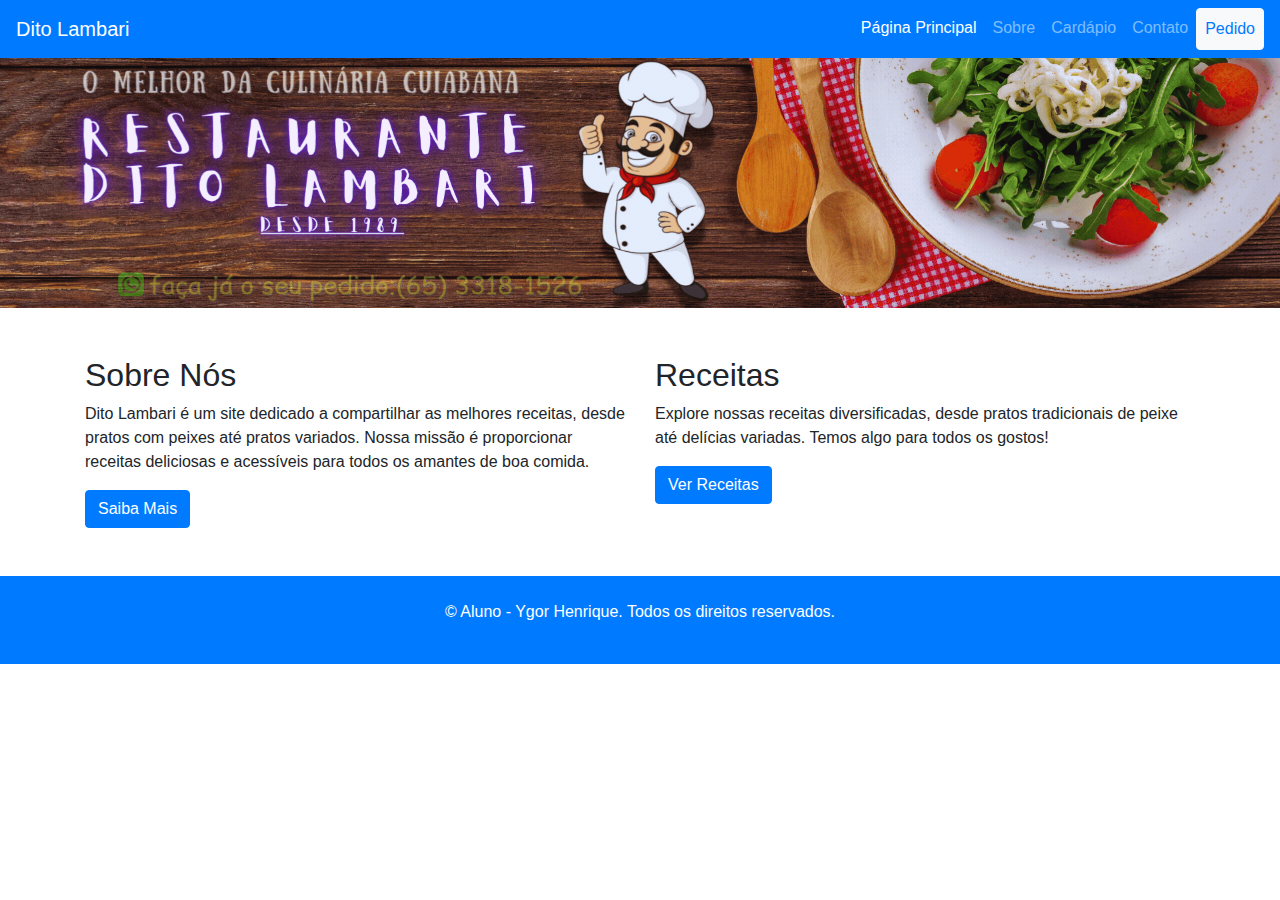
<file: index.html>
<!DOCTYPE html>
<html lang="pt-br">
<head>
    <meta charset="UTF-8">
    <meta name="viewport" content="width=device-width, initial-scale=1.0">
    <title>Dito Lambari - Página Principal</title>
    <link rel="stylesheet" href="https://stackpath.bootstrapcdn.com/bootstrap/4.5.2/css/bootstrap.min.css">
    <link rel="stylesheet" href="https://cdnjs.cloudflare.com/ajax/libs/font-awesome/5.15.4/css/all.min.css">
    <link rel="stylesheet" href="styles.css">
    <script src="https://code.jquery.com/jquery-3.5.1.min.js"></script>
    <script src="https://stackpath.bootstrapcdn.com/bootstrap/4.5.2/js/bootstrap.min.js"></script>
    <style>
        /* Estilo para o header com imagem de fundo */
        .header-bg {
            background-image: url(capa.gif); 
            background-size: 100% 100%; 
            background-position: center; 
            background-repeat: no-repeat; 
            width: 100%; 
            height: 250px; 
        }
       
    </style>
</head>
<body>
    <!-- Navbar -->
    <nav class="navbar navbar-expand-lg navbar-dark bg-primary">
        <a class="navbar-brand" href="index.html">Dito Lambari</a>
        <button class="navbar-toggler" type="button" data-toggle="collapse" data-target="#navbarNav" aria-controls="navbarNav" aria-expanded="false" aria-label="Toggle navigation">
            <span class="navbar-toggler-icon"></span>
        </button>
        <div class="collapse navbar-collapse" id="navbarNav">
            <ul class="navbar-nav ml-auto">
                <li class="nav-item active">
                    <a class="nav-link" href="index.html">Página Principal</a>
                </li>
                <li class="nav-item">
                    <a class="nav-link" href="sobre.html">Sobre</a>
                </li>
                <li class="nav-item">
                    <a class="nav-link" href="receitas.html">Cardápio</a>
                </li>
                <li class="nav-item">
                    <a class="nav-link" href="contato.html">Contato</a>
                </li>
                <li class="nav-item">
                    <a class="nav-link btn btn-light text-primary" href="pedido.html">Pedido</a>
                </li>
            </ul>
        </div>
    </nav>
    <!-- Header -->
    <header class="header-bg text-center">        
    </header>

    <!-- Main Content -->
    <main class="container my-5">
        <div class="row">
            <div class="col-md-6">
                <h2>Sobre Nós</h2>
                <p>Dito Lambari é um site dedicado a compartilhar as melhores receitas, desde pratos com peixes até pratos variados. Nossa missão é proporcionar receitas deliciosas e acessíveis para todos os amantes de boa comida.</p>
                <a href="sobre.html" class="btn btn-primary">Saiba Mais</a>
            </div>
            <div class="col-md-6">
                <h2>Receitas</h2>
                <p>Explore nossas receitas diversificadas, desde pratos tradicionais de peixe até delícias variadas. Temos algo para todos os gostos!</p>
                <a href="receitas.html" class="btn btn-primary">Ver Receitas</a>
            </div>
        </div>
    </main>

    <!-- Footer -->
    <footer class="text-center py-4 bg-primary text-white">
        <p>&copy; Aluno - Ygor Henrique. Todos os direitos reservados.</p>
    </footer>

    <script src="scripts.js"></script>
</body>
</html>
</file>
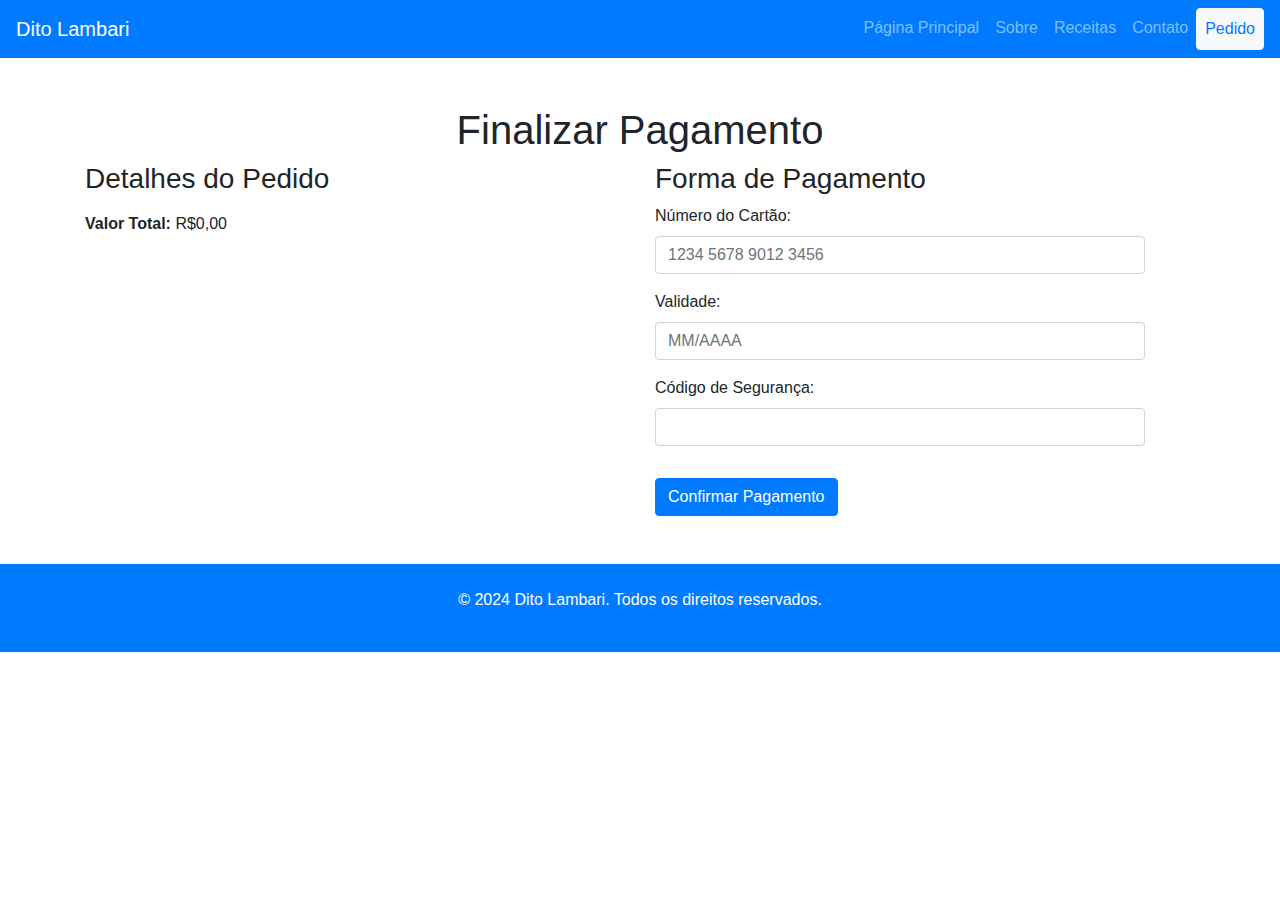
<file: checkout.html>
<!DOCTYPE html>
<html lang="pt-br">
<head>
    <meta charset="UTF-8">
    <meta name="viewport" content="width=device-width, initial-scale=1.0">
    <title>Dito Lambari - Finalizar Pagamento</title>
    <link rel="stylesheet" href="https://stackpath.bootstrapcdn.com/bootstrap/4.5.2/css/bootstrap.min.css">
    <link rel="stylesheet" href="https://cdnjs.cloudflare.com/ajax/libs/font-awesome/5.15.4/css/all.min.css">
    <script src="https://code.jquery.com/jquery-3.5.1.min.js"></script>
    <script src="https://stackpath.bootstrapcdn.com/bootstrap/4.5.2/js/bootstrap.min.js"></script>
    <style>
        .card {
            height: 100%;
        }
        .card-img-top {
            height: 200px;
            object-fit: cover;
            transition: transform 0.3s ease-in-out;
        }
        .card-img-top:hover {
            transform: translateY(-10px);
        }
        .order-controls {
            display: flex;
            align-items: center;
            justify-content: space-between;
        }
        .quantity-input {
            width: 50px;
            margin-right: 10px;
            text-align: center;
        }
        .price {
            margin-bottom: 15px;
        }
        .payment-form input {
            width: 100%;
        }
        .payment-form input[type="text"] {
            width: calc(100% - 50px);
            display: inline-block;
        }
    </style>
    <script>
        $(document).ready(function() {
            // Função para exibir os itens do carrinho na página de checkout
            function displayCartItems() {
                const urlParams = new URLSearchParams(window.location.search);
                const cartItems = JSON.parse(urlParams.get('items'));
                let totalAmount = 0;

                let itemList = '';
                cartItems.forEach(item => {
                    const itemTotal = item.quantity * item.price;
                    totalAmount += itemTotal;
                    itemList += `<li>${item.name} - ${item.quantity} x R$${item.price.toFixed(2)} = R$${itemTotal.toFixed(2)}</li>`;
                });

                $('#cart').html(itemList);
                $('#totalAmount').text(`R$${totalAmount.toFixed(2)}`);
            }

            displayCartItems();

            // Ajustar o número do cartão para 16 dígitos
            $('#numeroCartao').on('input', function() {
                this.value = this.value.replace(/\D/g, '').slice(0, 16);
            });
        });
    </script>
</head>
<body>
    <nav class="navbar navbar-expand-lg navbar-dark bg-primary">
        <a class="navbar-brand" href="index.html">Dito Lambari</a>
        <button class="navbar-toggler" type="button" data-toggle="collapse" data-target="#navbarNav" aria-controls="navbarNav" aria-expanded="false" aria-label="Toggle navigation">
            <span class="navbar-toggler-icon"></span>
        </button>
        <div class="collapse navbar-collapse" id="navbarNav">
            <ul class="navbar-nav ml-auto">
                <li class="nav-item">
                    <a class="nav-link" href="index.html">Página Principal</a>
                </li>
                <li class="nav-item">
                    <a class="nav-link" href="sobre.html">Sobre</a>
                </li>
                <li class="nav-item">
                    <a class="nav-link" href="receitas.html">Receitas</a>
                </li>
                <li class="nav-item">
                    <a class="nav-link" href="contato.html">Contato</a>
                </li>
                <li class="nav-item">
                    <a class="nav-link btn btn-light text-primary" href="pedido.html">Pedido</a>
                </li>
            </ul>
        </div>
    </nav>

    <main class="container my-5">
        <h1 class="text-center">Finalizar Pagamento</h1>
        <div class="row">
            <div class="col-md-6">
                <h3>Detalhes do Pedido</h3>
                <ul id="cart" class="list-unstyled">
                    <!-- Itens do carrinho serão inseridos aqui via JavaScript -->
                </ul>
                <p><strong>Valor Total: </strong><span id="totalAmount">R$0,00</span></p>
            </div>

            <div class="col-md-6">
                <h3>Forma de Pagamento</h3>
                <form id="checkout-form">
                    <div class="payment-form">
                        <div class="form-group">
                            <label for="numeroCartao">Número do Cartão:</label>
                            <input type="text" class="form-control" id="numeroCartao" name="numeroCartao" maxlength="16" placeholder="1234 5678 9012 3456" required>
                        </div>
                        <div class="form-group">
                            <label for="validadeCartao">Validade:</label>
                            <input type="text" class="form-control" id="validadeCartao" name="validadeCartao" placeholder="MM/AAAA" required>
                        </div>
                        <div class="form-group">
                            <label for="codigoSeguranca">Código de Segurança:</label>
                            <input type="text" class="form-control" id="codigoSeguranca" name="codigoSeguranca" required>
                        </div>
                    </div>
                    <button type="submit" class="btn btn-primary mt-3">Confirmar Pagamento</button>
                </form>
            </div>
        </div>
    </main>

    <footer class="text-center py-4 bg-primary text-white">
        <p>&copy; 2024 Dito Lambari. Todos os direitos reservados.</p>
    </footer>
</body>
</html>
</file>
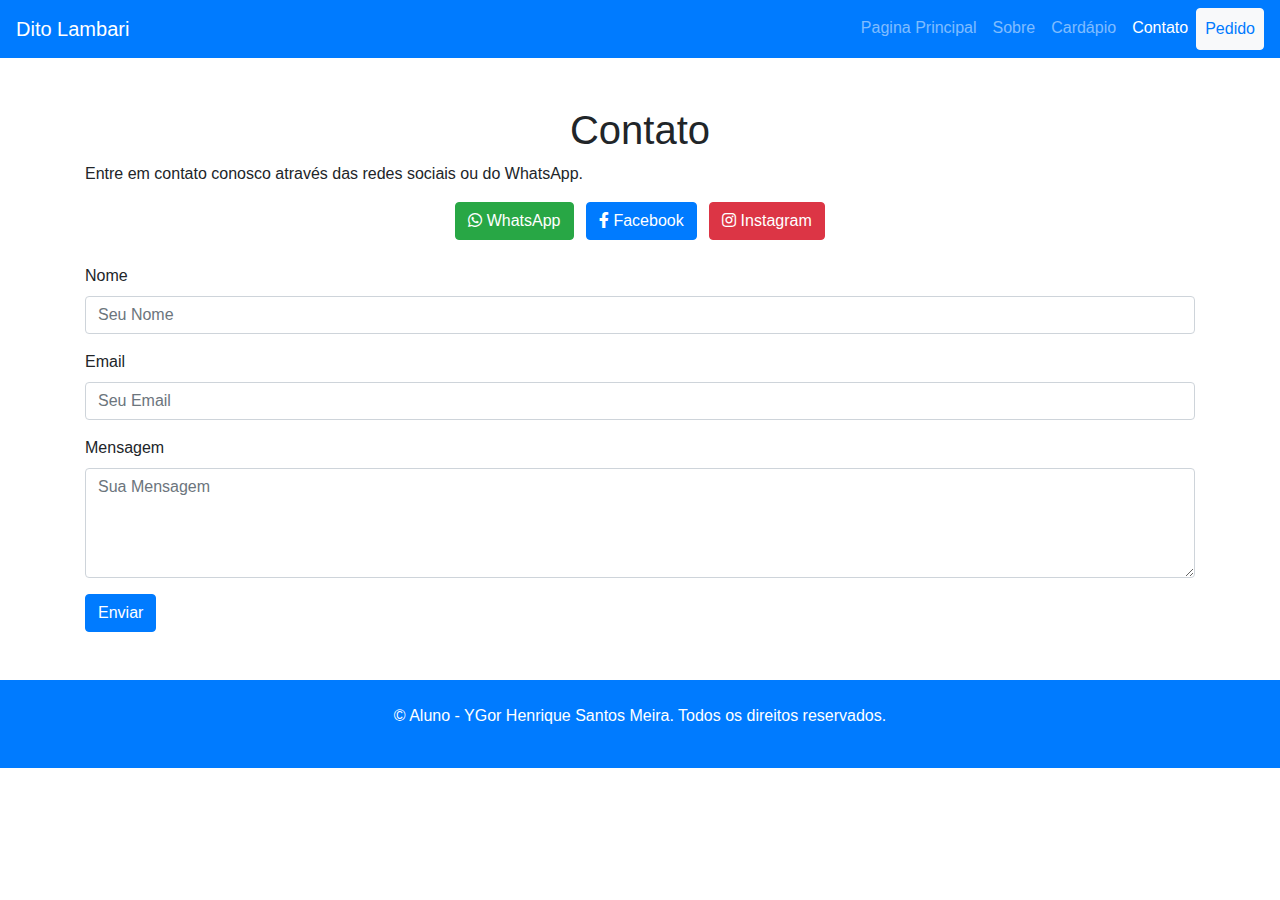
<file: contato.html>
<!DOCTYPE html>
<html lang="pt-br">
<head>
    <meta charset="UTF-8">
    <meta name="viewport" content="width=device-width, initial-scale=1.0">
    <title>Dito Lambari - Contato</title>
    <link rel="stylesheet" href="https://stackpath.bootstrapcdn.com/bootstrap/4.5.2/css/bootstrap.min.css">
    <link rel="stylesheet" href="https://cdnjs.cloudflare.com/ajax/libs/font-awesome/5.15.4/css/all.min.css">
    <link rel="stylesheet" href="styles.css">
    <script src="https://code.jquery.com/jquery-3.5.1.min.js"></script>
    <script src="https://stackpath.bootstrapcdn.com/bootstrap/4.5.2/js/bootstrap.min.js"></script>
</head>
<body>
    <!-- Navbar -->
    <nav class="navbar navbar-expand-lg navbar-dark bg-primary">
        <a class="navbar-brand" href="index.html">Dito Lambari</a>
        <button class="navbar-toggler" type="button" data-toggle="collapse" data-target="#navbarNav" aria-controls="navbarNav" aria-expanded="false" aria-label="Toggle navigation">
            <span class="navbar-toggler-icon"></span>
        </button>
        <div class="collapse navbar-collapse" id="navbarNav">
            <ul class="navbar-nav ml-auto">
                <li class="nav-item">
                    <a class="nav-link" href="index.html">Pagina Principal</a>
                </li>
                <li class="nav-item">
                    <a class="nav-link" href="sobre.html">Sobre</a>
                </li>
                <li class="nav-item">
                    <a class="nav-link" href="receitas.html">Cardápio</a>
                </li>
                <li class="nav-item active">
                    <a class="nav-link" href="contato.html">Contato</a>
                </li>
                <li class="nav-item">
                    <a class="nav-link btn btn-light text-primary" href="pedido.html">Pedido</a>
                </li>
            </ul>
        </div>
    </nav>

    <!-- Main Content -->
    <main class="container my-5">
        <h1 class="text-center">Contato</h1>
        <p>Entre em contato conosco através das redes sociais ou do WhatsApp.</p>
        <ul class="list-inline text-center">
            <li class="list-inline-item">
                <a href="https://wa.me/559999999999" class="btn btn-success"><i class="fab fa-whatsapp"></i> WhatsApp</a>
            </li>
            <li class="list-inline-item">
                <a href="https://facebook.com" class="btn btn-primary"><i class="fab fa-facebook-f"></i> Facebook</a>
            </li>
            <li class="list-inline-item">
                <a href="https://instagram.com" class="btn btn-danger"><i class="fab fa-instagram"></i> Instagram</a>
            </li>
        </ul>

        <form class="mt-4">
            <div class="form-group">
                <label for="name">Nome</label>
                <input type="text" class="form-control" id="name" placeholder="Seu Nome">
            </div>
            <div class="form-group">
                <label for="email">Email</label>
                <input type="email" class="form-control" id="email" placeholder="Seu Email">
            </div>
            <div class="form-group">
                <label for="message">Mensagem</label>
                <textarea class="form-control" id="message" rows="4" placeholder="Sua Mensagem"></textarea>
            </div>
            <button type="submit" class="btn btn-primary">Enviar</button>
        </form>
    </main>

    <!-- Footer -->
    <footer class="text-center py-4 bg-primary text-white">
        <p>&copy; Aluno - YGor Henrique Santos Meira. Todos os direitos reservados.</p>
    </footer>

    <script src="scripts.js"></script>
</body>
</html>
</file>
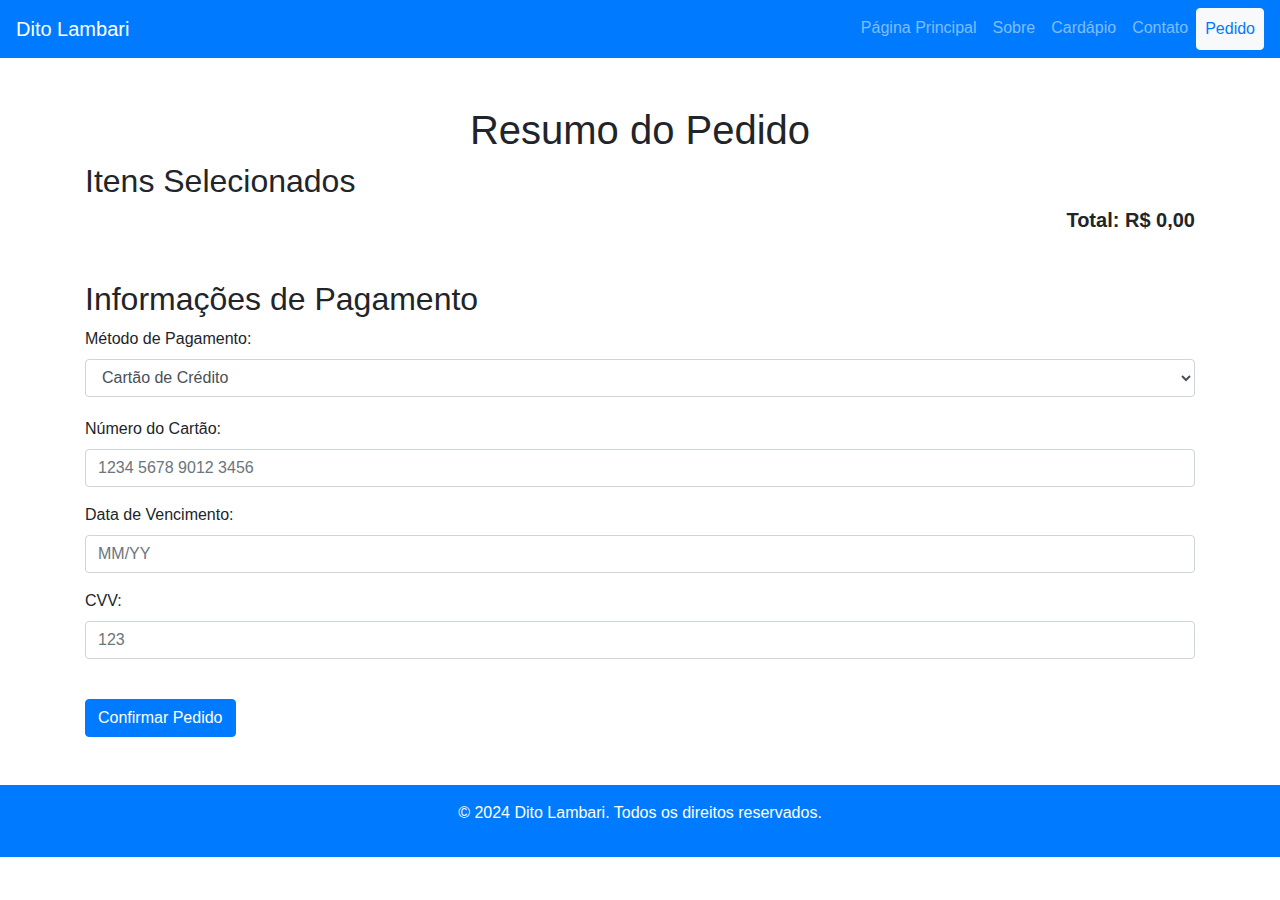
<file: pedido.html>
<!DOCTYPE html>
<html lang="pt-br">
<head>
    <meta charset="UTF-8">
    <meta name="viewport" content="width=device-width, initial-scale=1.0">
    <title>Dito Lambari - Pedido</title>
    <link rel="stylesheet" href="https://stackpath.bootstrapcdn.com/bootstrap/4.5.2/css/bootstrap.min.css">
    <link rel="stylesheet" href="https://cdnjs.cloudflare.com/ajax/libs/font-awesome/5.15.4/css/all.min.css">
    <script src="https://code.jquery.com/jquery-3.5.1.min.js"></script>
    <script src="https://stackpath.bootstrapcdn.com/bootstrap/4.5.2/js/bootstrap.min.js"></script>
    <style>
        .order-item {
            border-bottom: 1px solid #ddd;
            padding: 10px 0;
        }

        .order-item:last-child {
            border-bottom: none;
        }

        .total-price {
            font-weight: bold;
            font-size: 1.25em;
        }

        .payment-method {
            margin-bottom: 20px;
        }

        .payment-method input {
            margin-right: 10px;
        }

        .confirm-button {
            margin-top: 20px;
        }
    </style>
    <script>
        $(document).ready(function() {
            function displayOrderSummary() {
                var cartItems = JSON.parse(localStorage.getItem('cartItems')) || [];
                var total = 0;
                var orderList = $('#order-list');

                orderList.empty(); // Limpa a lista atual

                cartItems.forEach(function(item) {
                    var price = parseFloat(item.price.replace('R$', '').replace(',', '.'));
                    var itemTotal = (price * item.quantity).toFixed(2);
                    total += price * item.quantity;
                    orderList.append(
                        `<div class="order-item">
                            ${item.name} - ${item.quantity} x <span class="item-price">${item.price}</span> - <span class="total-price">R$ ${itemTotal.replace('.', ',')}</span>
                        </div>`
                    );
                });

                $('#order-total').text('R$ ' + total.toFixed(2).replace('.', ','));
            }

            function validateForm() {
                var isValid = true;

                // Verifica se o campo do número do cartão está preenchido corretamente
                var cardNumber = $('#card-number').val().replace(/\s+/g, '');
                if (cardNumber.length !== 16 || isNaN(cardNumber)) {
                    isValid = false;
                    $('#card-number').addClass('is-invalid');
                } else {
                    $('#card-number').removeClass('is-invalid');
                }

                // Verifica se o CVV está preenchido corretamente
                var cvv = $('#card-cvv').val();
                if (cvv.length !== 3 || isNaN(cvv)) {
                    isValid = false;
                    $('#card-cvv').addClass('is-invalid');
                } else {
                    $('#card-cvv').removeClass('is-invalid');
                }

                // Verifica se a data de vencimento está no formato correto
                var expiryDate = $('#card-expiry').val();
                var datePattern = /^(0[1-9]|1[0-2])\/(2[0-9])$/; // MM/YY
                if (!datePattern.test(expiryDate)) {
                    isValid = false;
                    $('#card-expiry').addClass('is-invalid');
                } else {
                    $('#card-expiry').removeClass('is-invalid');
                }

                return isValid;
            }

            $('#confirm-order').on('click', function(e) {
                e.preventDefault();
                if (validateForm()) {
                    alert('Pedido confirmado!'); // Simula a confirmação do pedido
                    // Redirecionar ou processar o pedido
                } else {
                    alert('Por favor, preencha todos os campos corretamente.');
                }
            });

            displayOrderSummary();
        });
    </script>
</head>
<body>
    <nav class="navbar navbar-expand-lg navbar-dark bg-primary">
        <a class="navbar-brand" href="index.html">Dito Lambari</a>
        <button class="navbar-toggler" type="button" data-toggle="collapse" data-target="#navbarNav" aria-controls="navbarNav" aria-expanded="false" aria-label="Toggle navigation">
            <span class="navbar-toggler-icon"></span>
        </button>
        <div class="collapse navbar-collapse" id="navbarNav">
            <ul class="navbar-nav ml-auto">
                <li class="nav-item">
                    <a class="nav-link" href="index.html">Página Principal</a>
                </li>
                <li class="nav-item">
                    <a class="nav-link" href="sobre.html">Sobre</a>
                </li>
                <li class="nav-item">
                    <a class="nav-link" href="receitas.html">Cardápio</a>
                </li>
                <li class="nav-item">
                    <a class="nav-link" href="contato.html">Contato</a>
                </li>
                <li class="nav-item active">
                    <a class="nav-link btn btn-light text-primary" href="pedido.html">Pedido</a>
                </li>
            </ul>
        </div>
    </nav>

    <main class="container my-5">
        <h1 class="text-center">Resumo do Pedido</h1>
        <div id="order-summary">
            <h2>Itens Selecionados</h2>
            <div id="order-list">
                <!-- Itens do pedido serão exibidos aqui -->
            </div>
            <h3 class="text-right total-price">Total: <span id="order-total">R$ 0,00</span></h3>
        </div>

        <h2 class="mt-5">Informações de Pagamento</h2>
        <form id="payment-form">
            <div class="payment-method">
                <label for="payment-method">Método de Pagamento:</label>
                <select id="payment-method" class="form-control" required>
                    <option value="credit-card">Cartão de Crédito</option>
                    <option value="pix">PIX</option>
                    <option value="cash">Dinheiro</option>
                </select>
            </div>

            <div id="credit-card-info" class="payment-method">
                <div class="form-group">
                    <label for="card-number">Número do Cartão:</label>
                    <input type="text" id="card-number" class="form-control" placeholder="1234 5678 9012 3456" maxlength="19" required>
                    <div class="invalid-feedback">Número do cartão inválido.</div>
                </div>
                <div class="form-group">
                    <label for="card-expiry">Data de Vencimento:</label>
                    <input type="text" id="card-expiry" class="form-control" placeholder="MM/YY" maxlength="5" required>
                    <div class="invalid-feedback">Data de vencimento inválida.</div>
                </div>
                <div class="form-group">
                    <label for="card-cvv">CVV:</label>
                    <input type="text" id="card-cvv" class="form-control" placeholder="123" maxlength="3" required>
                    <div class="invalid-feedback">CVV inválido.</div>
                </div>
            </div>

            <button id="confirm-order" class="btn btn-primary confirm-button">Confirmar Pedido</button>
        </form>
    </main>

    <footer class="bg-primary text-white text-center py-3">
        <p>&copy; 2024 Dito Lambari. Todos os direitos reservados.</p>
    </footer>
</body>
</html>
</file>
<file: styles.css>
.payment-logo {
    width: 50px;
    height: auto;
    margin: 5px;
}

.payment-logo:hover {
    transform: scale(1.1);
    transition: transform 0.3s ease;
}

#statusPedido {
    padding: 20px;
    border-radius: 5px;
}

#statusPedido.alert-info {
    background-color: #d1ecf1;
    color: #0c5460;
}

<style>
    /* Estilizando o botão */
    .botao-copiar {
        background-color: #007bff; /* Cor de fundo do botão */
        color: white; /* Cor do texto */
        border: none; /* Remove a borda padrão */
        padding: 10px 20px; /* Espaçamento interno (padding) */
        text-align: center; /* Alinhamento do texto */
        text-decoration: none; /* Remove o sublinhado do texto (se for um link) */
        display: inline-block; /* Faz com que o botão respeite o tamanho do conteúdo */
        font-size: 16px; /* Tamanho da fonte */
        margin: 4px 2px; /* Espaçamento externo (margin) */
        cursor: pointer; /* Muda o cursor para indicar que é clicável */
        border-radius: 4px; /* Bordas arredondadas */
        transition: background-color 0.3s, transform 0.2s; /* Transições suaves para efeitos */
    }

    /* Efeito de hover para o botão */
    .botao-copiar:hover {
        background-color: #0056b3; /* Cor de fundo quando o mouse está sobre o botão */
        transform: scale(1.05); /* Aumenta um pouco o tamanho do botão */
    }

    /* Efeito de foco para o botão */
    .botao-copiar:focus {
        outline: none; /* Remove o contorno padrão quando o botão está em foco */
        box-shadow: 0 0 0 2px rgba(38, 143, 255, 0.5); /* Adiciona uma sombra ao redor do botão quando focado */
    }
</style>

<div>
    <label for="pix-key">Chave PIX:</label>
    <input type="text" id="pix-key" value="sua-chave-pix-aqui" readonly>
    <button class="botao-copiar" onclick="copiarPix()">Copiar</button>
</div>

<script>
    function copiarPix() {
        var copyText = document.getElementById("pix-key");
        copyText.select();
        copyText.setSelectionRange(0, 99999); // Para dispositivos móveis

        // Copiar o texto
        navigator.clipboard.writeText(copyText.value);

        // Alerta de sucesso (opcional)
        alert("Chave PIX copiada para a área de transferência.");
    }
</script>
</file>
